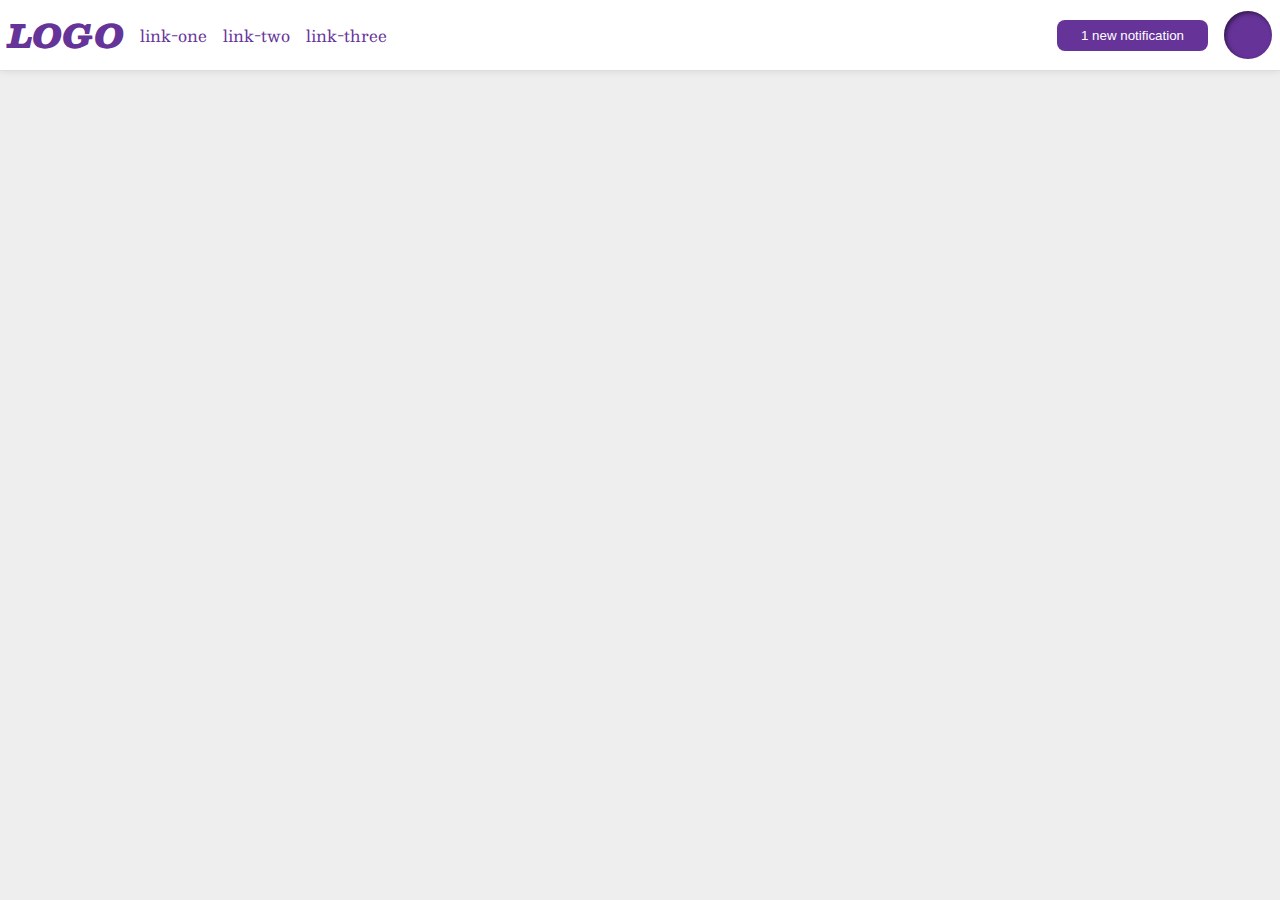
<file: flex/03-flex-header-2/index.html>
<!DOCTYPE html>
<html lang="en">
  <head>
    <meta charset="UTF-8">
    <meta http-equiv="X-UA-Compatible" content="IE=edge">
    <meta name="viewport" content="width=device-width, initial-scale=1.0">
    <title>Flex Header 2</title>
    <link rel="stylesheet" href="style.css">
  </head>
  <body>
    <div class="header">
      <div class="left-side">
        <div class="logo">
          LOGO
        </div>
        <ul class="links">
          <li><a href="https://google.com">link-one</a></li>
          <li><a href="https://google.com">link-two</a></li>
          <li><a href="https://google.com">link-three</a></li>
        </ul>
      </div>
      <div class="right-side">
        <button class="notifications">
          1 new notification
        </button>
        <div class="profile-image"></div>
      </div>
    </div>
  </body>
</html>
</file>
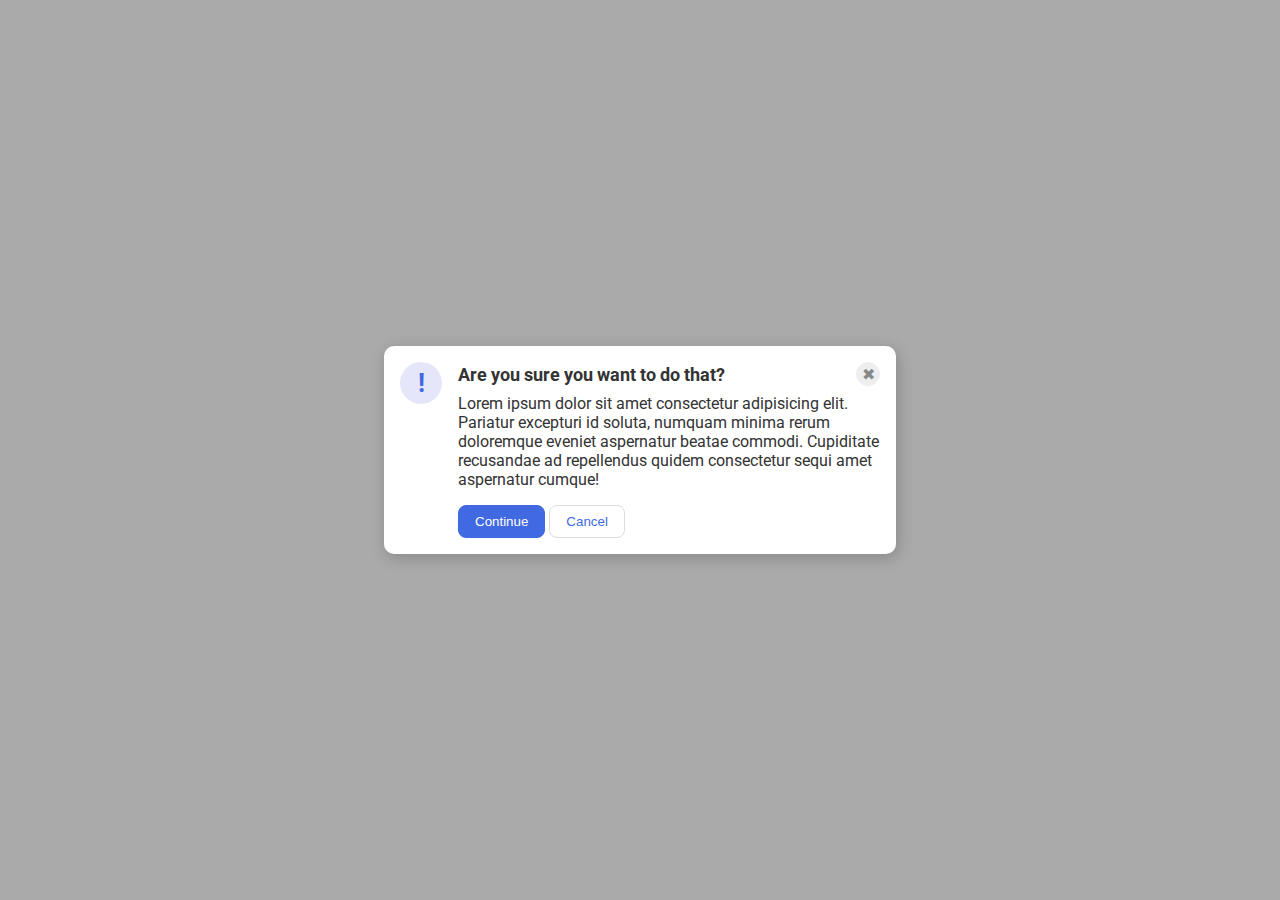
<file: flex/05-flex-modal/index.html>
<!DOCTYPE html>
<html lang="en">
  <head>
    <meta charset="UTF-8">
    <meta http-equiv="X-UA-Compatible" content="IE=edge">
    <meta name="viewport" content="width=device-width, initial-scale=1.0">
    <link rel="stylesheet" href="style.css">
    <title>Modal</title>
  </head>
  <body>
    <div class="modal">
      <div class="icon">!</div>
      <div class="main-div">
        <div class="header">Are you sure you want to do that?
          <button class="close-button">✖</button>
        </div>
        <div class="text">Lorem ipsum dolor sit amet consectetur adipisicing elit. Pariatur excepturi id soluta, numquam minima rerum doloremque eveniet aspernatur beatae commodi. Cupiditate recusandae ad repellendus quidem consectetur sequi amet aspernatur cumque!</div>
        <button class="continue">Continue</button>
        <button class="cancel">Cancel</button>
      </div>
    </div>
  </body>
</html>
</file>
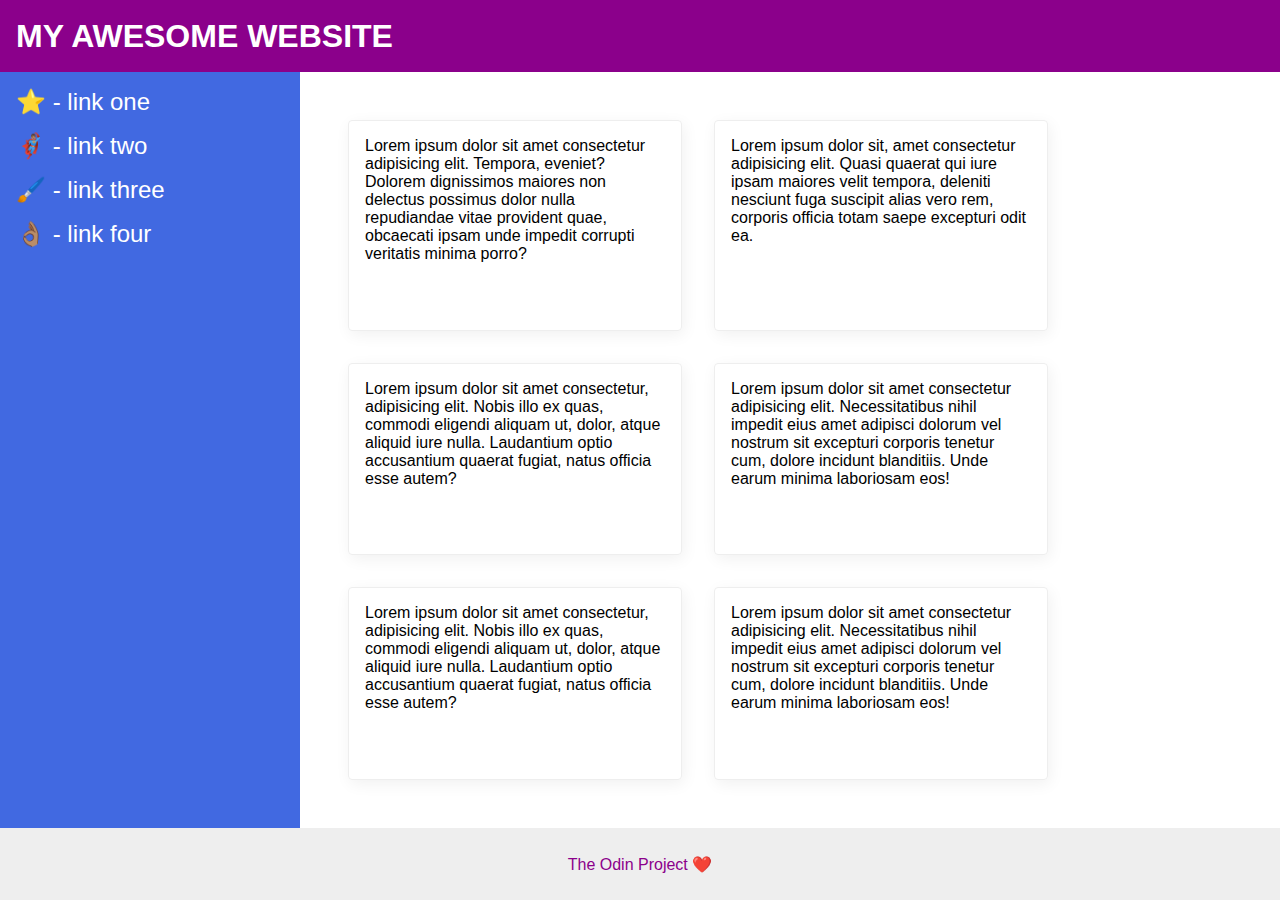
<file: flex/07-flex-layout-2/index.html>
<!DOCTYPE html>
<html lang="en">
  <head>
    <meta charset="UTF-8">
    <meta http-equiv="X-UA-Compatible" content="IE=edge">
    <meta name="viewport" content="width=device-width, initial-scale=1.0">
    <title>The Holy Grail</title>
    <link rel="stylesheet" href="style.css">
  </head>
  <body>
    <div class="header">
      MY AWESOME WEBSITE
    </div>
    <div class="center">
      <div class="sidebar">
        <ul>
          <li><a href="#">⭐ - link one</a></li>
          <li><a href="#">🦸🏽‍♂️ - link two</a></li>
          <li><a href="#">🖌️ - link three</a></li>
          <li><a href="#">👌🏽 - link four</a></li>
        </ul>
      </div>
      <div class="cards">
        <div class="card">Lorem ipsum dolor sit amet consectetur adipisicing elit. Tempora, eveniet? Dolorem dignissimos maiores non delectus possimus dolor nulla repudiandae vitae provident quae, obcaecati ipsam unde impedit corrupti veritatis minima porro?</div>
        <div class="card">Lorem ipsum dolor sit, amet consectetur adipisicing elit. Quasi quaerat qui iure ipsam maiores velit tempora, deleniti nesciunt fuga suscipit alias vero rem, corporis officia totam saepe excepturi odit ea.</div>
        <div class="card">Lorem ipsum dolor sit amet consectetur, adipisicing elit. Nobis illo ex quas, commodi eligendi aliquam ut, dolor, atque aliquid iure nulla. Laudantium optio accusantium quaerat fugiat, natus officia esse autem?</div>
        <div class="card">Lorem ipsum dolor sit amet consectetur adipisicing elit. Necessitatibus nihil impedit eius amet adipisci dolorum vel nostrum sit excepturi corporis tenetur cum, dolore incidunt blanditiis. Unde earum minima laboriosam eos!</div>
        <div class="card">Lorem ipsum dolor sit amet consectetur, adipisicing elit. Nobis illo ex quas, commodi eligendi aliquam ut, dolor, atque aliquid iure nulla. Laudantium optio accusantium quaerat fugiat, natus officia esse autem?</div>
        <div class="card">Lorem ipsum dolor sit amet consectetur adipisicing elit. Necessitatibus nihil impedit eius amet adipisci dolorum vel nostrum sit excepturi corporis tenetur cum, dolore incidunt blanditiis. Unde earum minima laboriosam eos!</div>
      </div>
    </div>
    <div class="footer">
      The Odin Project ❤️
    </div>
  </body>
</html>
</file>
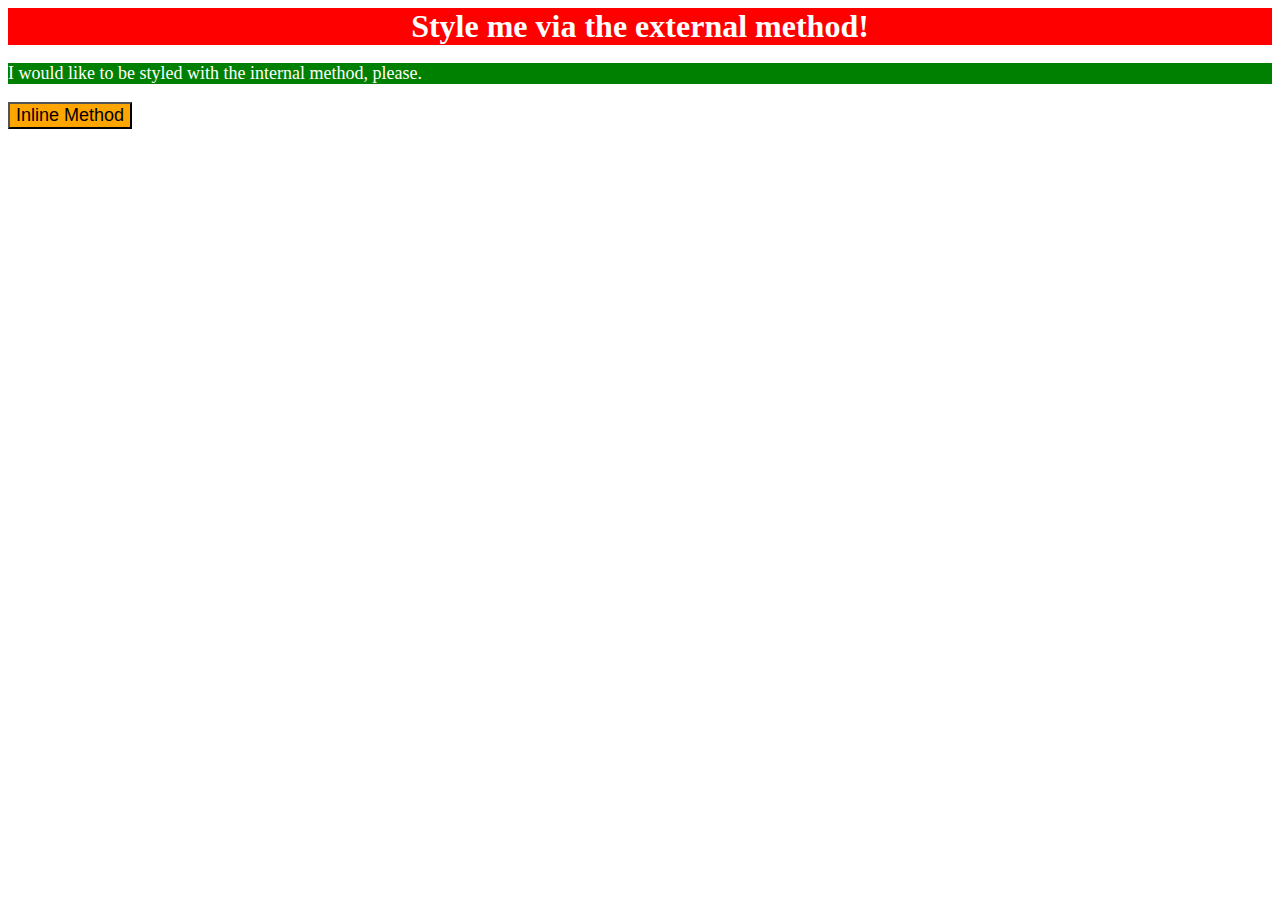
<file: foundations/01-css-methods/index.html>
<!DOCTYPE html>
<html lang="en">
  <head>
    <meta charset="UTF-8">
    <meta http-equiv="X-UA-Compatible" content="IE=edge">
    <meta name="viewport" content="width=device-width, initial-scale=1.0">
    <title>Methods for Adding CSS</title>
    <link rel="stylesheet" href="style.css">
    <style>
      p {
        background-color: green;
        color: white;
        font-size: 18px;
      }
    </style>
  </head>
  <body>
    <div>Style me via the external method!</div>
    <p>I would like to be styled with the internal method, please.</p>
    <button style="background-color: orange; font-size: 18px;">Inline Method</button>
  </body>
</html>
</file>
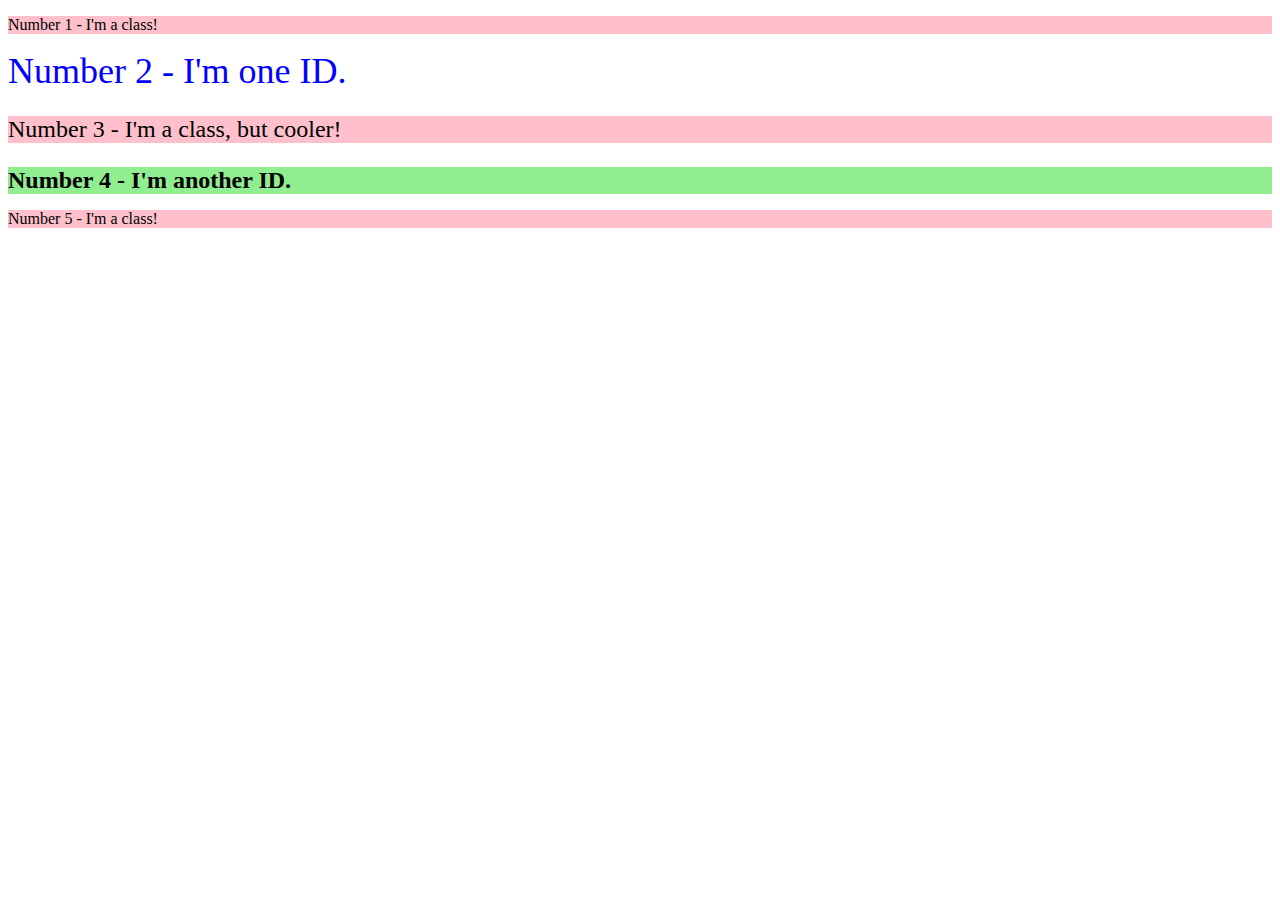
<file: foundations/02-class-id-selectors/index.html>
<!DOCTYPE html>
<html lang="en">
  <head>
    <meta charset="UTF-8">
    <meta http-equiv="X-UA-Compatible" content="IE=edge">
    <meta name="viewport" content="width=device-width, initial-scale=1.0">
    <title>Class and ID Selectors</title>
    <link rel="stylesheet" href="style.css">
  </head>
  <body>
    <p class="odd">Number 1 - I'm a class!</p>
    <div id="second">Number 2 - I'm one ID.</div>
    <p class="odd adjustFont" >Number 3 - I'm a class, but cooler!</p>
    <div id="fourth" class="adjustFont">Number 4 - I'm another ID.</div>
    <p class="odd">Number 5 - I'm a class!</p>
  </body>
</html>
</file>
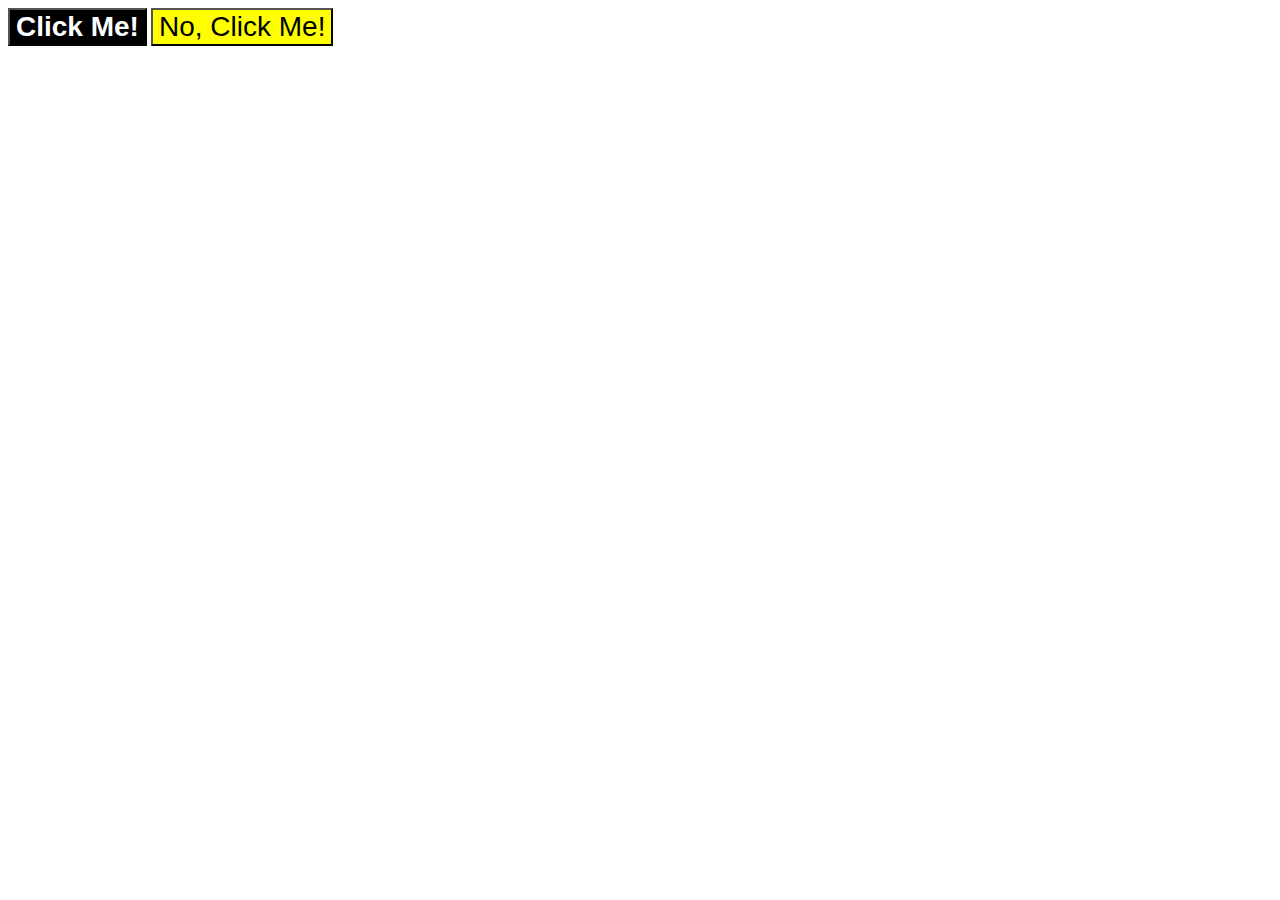
<file: foundations/03-grouping-selectors/index.html>
<!DOCTYPE html>
<html lang="en">
  <head>
    <meta charset="UTF-8">
    <meta http-equiv="X-UA-Compatible" content="IE=edge">
    <meta name="viewport" content="width=device-width, initial-scale=1.0">
    <title>Grouping Selectors</title>
    <link rel="stylesheet" href="style.css">
  </head>
  <body>
    <button class="first">Click Me!</button>
    <button class="second">No, Click Me!</button>
  </body>
</html>
</file>
<file: flex/03-flex-header-2/style.css>
/* this is some magical font-importing.  
you'll learn about it later. */
@import url('https://fonts.googleapis.com/css2?family=Besley:ital,wght@0,400;1,900&display=swap');

body {
  margin: 0;
  background: #eee;
  font-family: Besley, serif;
}

.header {
  background: white;
  border-bottom: 1px solid #ddd;
  box-shadow: 0 0 8px rgba(0,0,0,.1);
  display: flex;
  justify-content: space-between;
  padding: 8px;
}

.profile-image {
  background: rebeccapurple;
  box-shadow: inset 2px 2px 4px rgba(0,0,0,.5);
  border-radius: 50%;
  width: 48px;
  height:  48px;
}

.logo {
  color: rebeccapurple;
  font-size: 32px;
  font-weight: 900;
  font-style: italic;
}

button {
  border: none;
  border-radius: 8px;
  background: rebeccapurple;
  color: white;
  padding: 8px 24px;
}

a {
  /* this removes the line under our links */
  text-decoration: none;
  color: rebeccapurple;
}

ul {
  list-style-type: none;
  display: flex;
  margin: 0;
  padding: 0;
  gap: 16px;
}

.left-side, .right-side {
  display: flex;
  align-items: center;
  gap: 16px;
}
</file>
<file: flex/05-flex-modal/style.css>
@import url('https://fonts.googleapis.com/css2?family=Roboto:wght@400;700&display=swap');

html, body {
  height: 100%;
}

body {
  font-family: Roboto, sans-serif;
  margin: 0;
  background: #aaa;
  color: #333;
  /* I'll give you this one for free lol */
  display: flex;
  align-items: center;
  justify-content: center;
}

.modal {
  background: white;
  width: 480px;
  border-radius: 10px;
  box-shadow: 2px 4px 16px rgba(0,0,0,.2);
}

.icon {
  color: royalblue;
  font-size: 26px;
  font-weight: 700;
  background: lavender;
  width: 42px;
  height: 42px;
  border-radius: 50%;
  display: flex;
  align-items: center;
  justify-content: center;
}

.close-button {
  background: #eee;
  border-radius: 50%;
  color: #888;
  font-weight: 400;
  font-size: 16px;
  height: 24px;
  width: 24px;
  display: flex;
  align-items: center;
  justify-content: center;
  border: 1px solid #eee;
  padding: 0;
}

button {
  cursor: pointer;
  padding: 8px 16px;
  border-radius: 8px;
}

button.continue {
  background: royalblue;
  border: 1px solid royalblue;
  color: white;
}

button.cancel {
  background: white;
  border: 1px solid #ddd;
  color: royalblue;
}

.modal {
  display: flex;
  gap: 16px;
  padding: 16px;
}

.header {
  display: flex;
  align-items: center;
  justify-content: space-between;
  font-size: 18px;
  font-weight: 700;
  margin-bottom: 8px;
}

.icon {
  flex-shrink: 0;
}

.text {
  margin-bottom: 16px;
}
</file>
<file: flex/07-flex-layout-2/style.css>
body {
  font-family: -apple-system, BlinkMacSystemFont, 'Segoe UI', Roboto, Oxygen, Ubuntu, Cantarell, 'Open Sans', 'Helvetica Neue', sans-serif;
  margin: 0;
  min-height: 100vh;
  display: flex;
  flex-direction: column;
  justify-content: space-between;
}

.header {
  height: 72px;
  background: darkmagenta;
  color: white;
  display: flex;
  flex-direction: column;
  justify-content: center;
  font-size: 32px;
  font-weight: 900;
  padding-left: 16px;
}

.center {
  display: flex;
  flex: 1;
}

.footer {
  height: 72px;
  background: #eee;
  color: darkmagenta;
  display: flex;
  justify-content: center;
  align-items: center;
}

.cards {
  display: flex;
  padding: 48px;
  gap: 32px;
  flex-wrap: wrap;
}

.sidebar {
  width: 300px;
  background: royalblue;
  box-sizing: border-box;
  font-size: 24px;
  padding: 16px;
  flex-shrink: 0;
}

.card {
  border: 1px solid #eee;
  box-shadow: 2px 4px 16px rgba(0,0,0,.06);
  border-radius: 4px;
  padding: 16px;
  width: 300px;
}

a {
  text-decoration: none;
  color: white;
}

ul {
  list-style-type: none;
  margin: 0;
  padding: 0;
}

li {
  margin-bottom: 16px;
}
</file>
<file: foundations/01-css-methods/style.css>
div {
    background-color: red;
    color: white;
    font-size: 32px;
    text-align: center;
    font-weight: bold;
}
</file>
<file: foundations/02-class-id-selectors/style.css>
.odd {
    background-color: pink;
    font: Verdana, DejaVu Sans, sans-serif;
}

#second {
    color: blue;
    font-size: 36px;
}

.adjustFont {
    font-size: 24px;
}

#fourth {
    background-color: lightgreen;
    font-weight: bold;
}
</file>
<file: foundations/03-grouping-selectors/style.css>
.first,
.second {
    font-size: 28px;
    font: Helvetica, Times New Roman, sans-serif;
}

.first {
    background-color: black;
    color: white;
    font-weight: bold;
}

.second {
    background-color: yellow;
}
</file>
